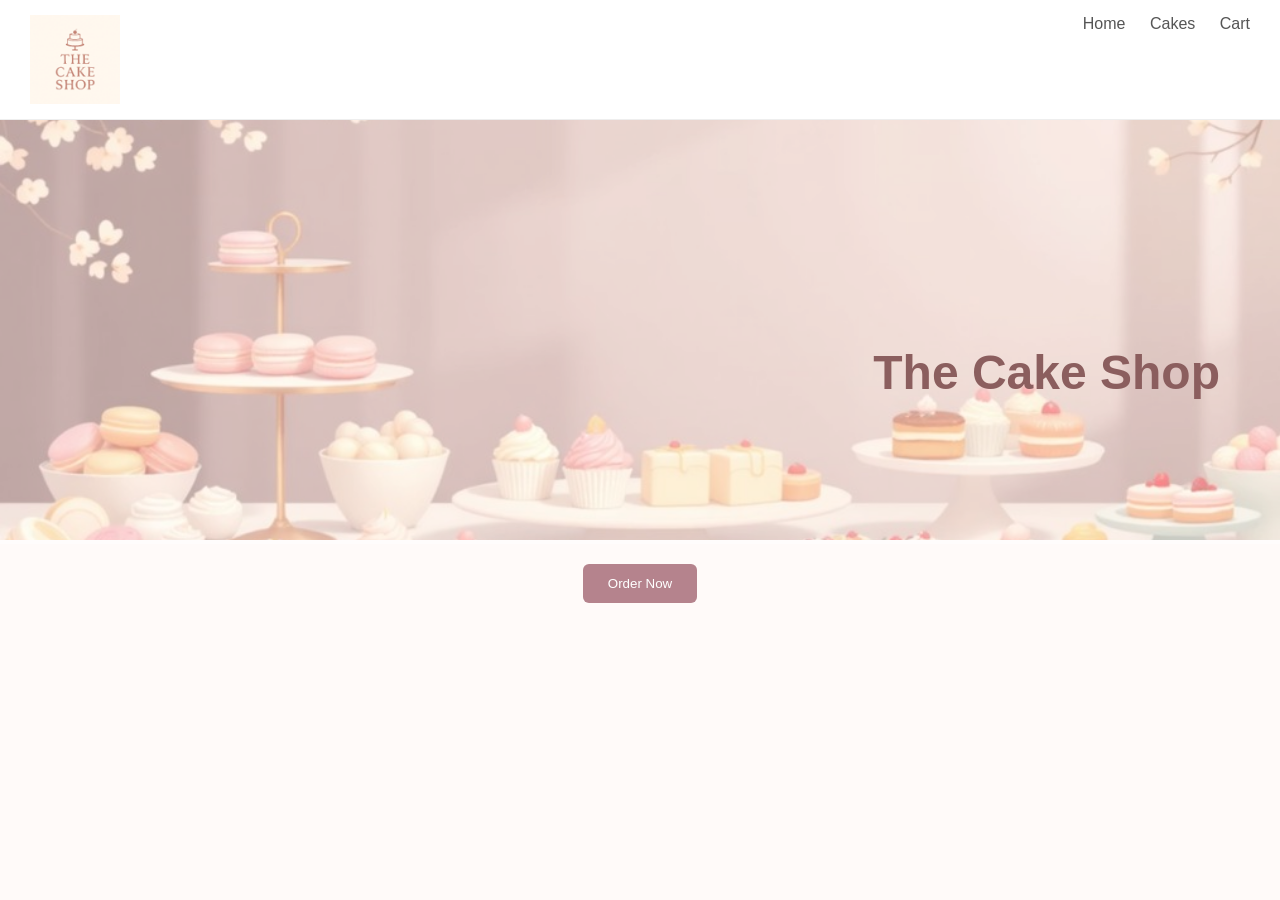
<file: index.html>
<!DOCTYPE html>
<html>
<head>
    <title>The Cake Shop</title>
    <link rel="stylesheet" href="style.css">
</head>
<body>

<header>
    <img src="images/Picture8.png" class="logo">

    <nav>
        <a href="index.html">Home</a>
        <a href="cakes.html">Cakes</a>
        <a href="cart.html">Cart</a>
    </nav>
</header>

<section class="hero">
    <img src="images/Picture1.jpg" class="hero-img">

    <div class="overlay"></div>

    <h1 class="hero-text">The Cake Shop</h1>
</section>

<div class="center">
    <a href="cakes.html">
        <button class="btn">Order Now</button>
    </a>
</div>

</body>
</html>
</file>
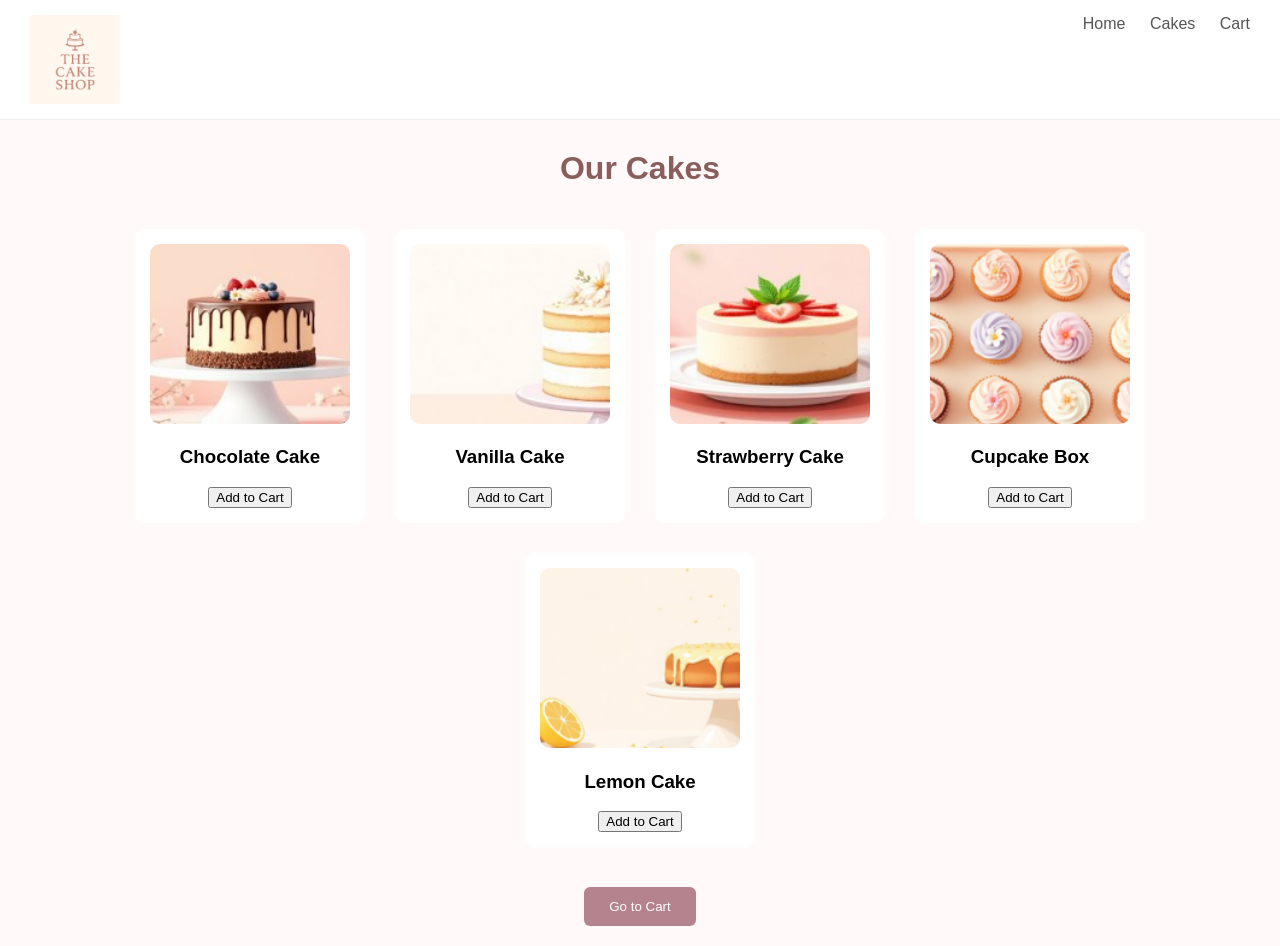
<file: cakes.html>
<!DOCTYPE html>
<html>
<head>
    <title>Cakes</title>
    <link rel="stylesheet" href="style.css">
</head>
<body>

<header>
    <img src="images/Picture8.png" class="logo">
    <nav>
        <a href="index.html">Home</a>
        <a href="cakes.html">Cakes</a>
        <a href="cart.html">Cart</a>
    </nav>
</header>

<h1 class="title">Our Cakes</h1>

<div class="cake-container">

    <div class="cake">
        <img src="images/Picture2.jpg">
        <h3>Chocolate Cake</h3>
        <button onclick="addToCart('Chocolate Cake')">Add to Cart</button>
    </div>

    <div class="cake">
        <img src="images/Picture3.jpg">
        <h3>Vanilla Cake</h3>
        <button onclick="addToCart('Vanilla Cake')">Add to Cart</button>
    </div>

    <div class="cake">
        <img src="images/Picture4.jpg">
        <h3>Strawberry Cake</h3>
        <button onclick="addToCart('Strawberry Cake')">Add to Cart</button>
    </div>

    <div class="cake">
        <img src="images/Picture5.png">
        <h3>Cupcake Box</h3>
        <button onclick="addToCart('Cupcake Box')">Add to Cart</button>
    </div>

    <div class="cake">
        <img src="images/Picture6.png">
        <h3>Lemon Cake</h3>
        <button onclick="addToCart('Lemon Cake')">Add to Cart</button>
    </div>

</div>

<div class="center">
    <a href="cart.html">
        <button class="btn">Go to Cart</button>
    </a>
</div>

<script src="script.js"></script>
</body>
</html>
</file>
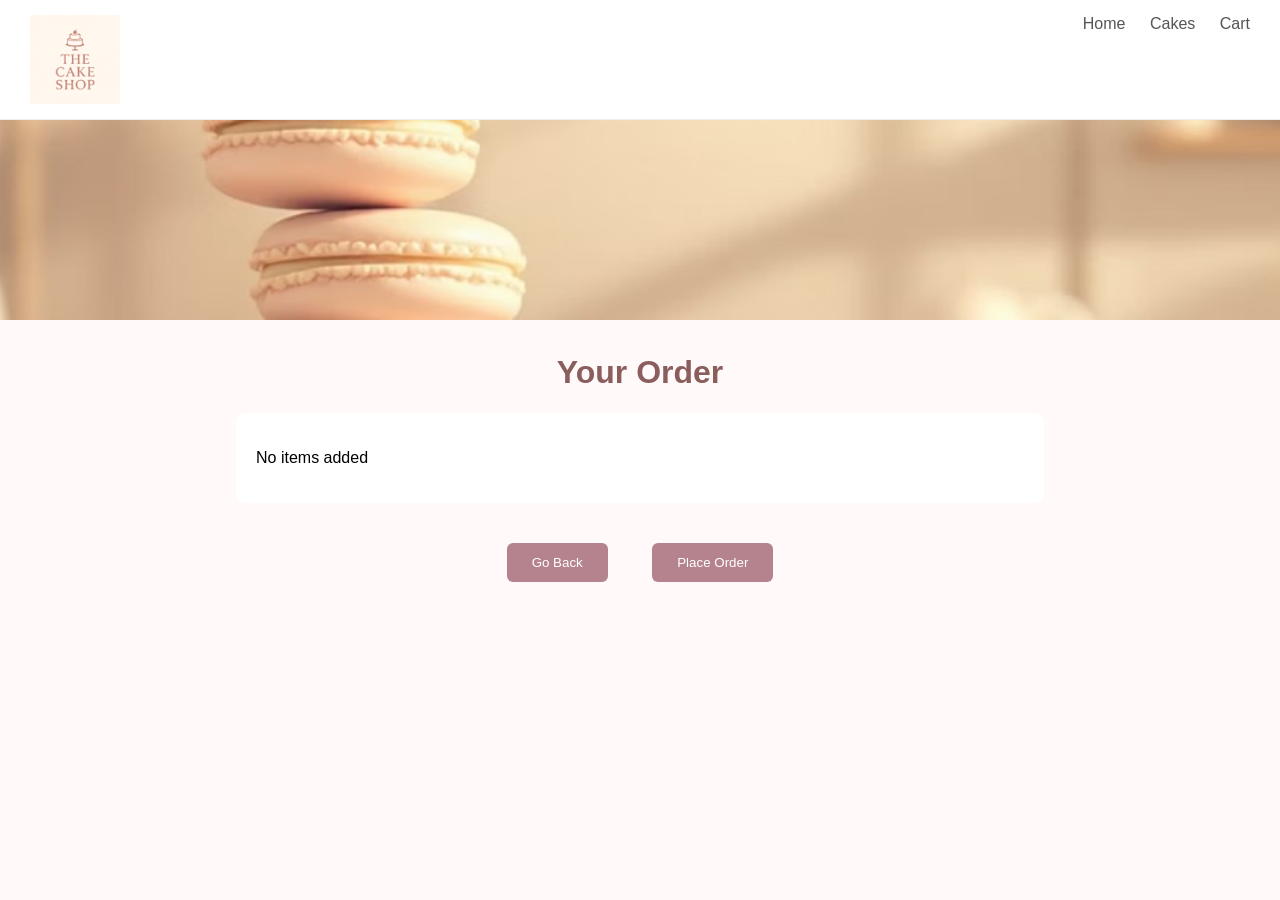
<file: cart.html>
<!DOCTYPE html>
<html>
<head>
    <title>Your Order</title>
    <link rel="stylesheet" href="style.css">
</head>
<body>

<header>
    <img src="images/Picture8.png" class="logo">
    <nav>
        <a href="index.html">Home</a>
        <a href="cakes.html">Cakes</a>
        <a href="cart.html">Cart</a>
    </nav>
</header>

<section class="cart-hero">
    <img src="images/Picture7.jpg" class="cart-img">
</section>

<h1 class="title">Your Order</h1>

<div id="cart-items" class="cart-box"></div>

<div class="center">
    <button onclick="goBack()" class="btn">Go Back</button>
    <button onclick="placeOrder()" class="btn">Place Order</button>
</div>

<script src="script.js"></script>
</body>
</html>
</file>
<file: style.css>
body {
    font-family: Arial;
    margin: 0;
    background-color: #fffaf9;
}

/* Header */
header {
    display: flex;
    justify-content: space-between;
    padding: 15px 30px;
    background: white;
    border-bottom: 1px solid #eee;
}

.logo {
    width: 90px;
}

nav a {
    margin-left: 20px;
    text-decoration: none;
    color: #555;
    font-weight: 500;
}

/* HERO */
.hero {
    position: relative;
}

.hero-img {
    width: 100%;
    height: 420px;
    object-fit: cover;
}

.overlay {
    position: absolute;
    width: 100%;
    height: 100%;
    background: rgba(255,255,255,0.4);
    top: 0;
}

.hero-text {
    position: absolute;
    right: 60px;
    top: 50%;
    transform: translateY(-50%);
    font-size: 48px;
    color: #8b5e5e;
    font-weight: bold;
}

/* Buttons */
.btn {
    padding: 12px 25px;
    margin: 20px;
    background-color: #b5838d;
    color: white;
    border: none;
    border-radius: 6px;
    cursor: pointer;
}

.center {
    text-align: center;
}

/* Cakes */
.title {
    text-align: center;
    margin-top: 30px;
    color: #8b5e5e;
}

.cake-container {
    display: flex;
    flex-wrap: wrap;
    justify-content: center;
    gap: 30px;
    padding: 20px;
}

.cake {
    text-align: center;
    background: white;
    padding: 15px;
    border-radius: 10px;
}

.cake img {
    width: 200px;
    height: 180px;
    object-fit: cover;
    border-radius: 10px;
}

/* CART PAGE */
.cart-hero img {
    width: 100%;
    height: 200px;
    object-fit: cover;
}

.cart-box {
    width: 60%;
    margin: 20px auto;
    padding: 20px;
    background: white;
    border-radius: 10px;
}

.cart-box ul {
    list-style: none;
    padding: 0;
}

.cart-box li {
    padding: 10px;
    border-bottom: 1px solid #eee;
}

/* SUCCESS */
.success {
    text-align: center;
    margin-top: 150px;
}

.tick {
    font-size: 80px;
    color: green;
}
</file>
